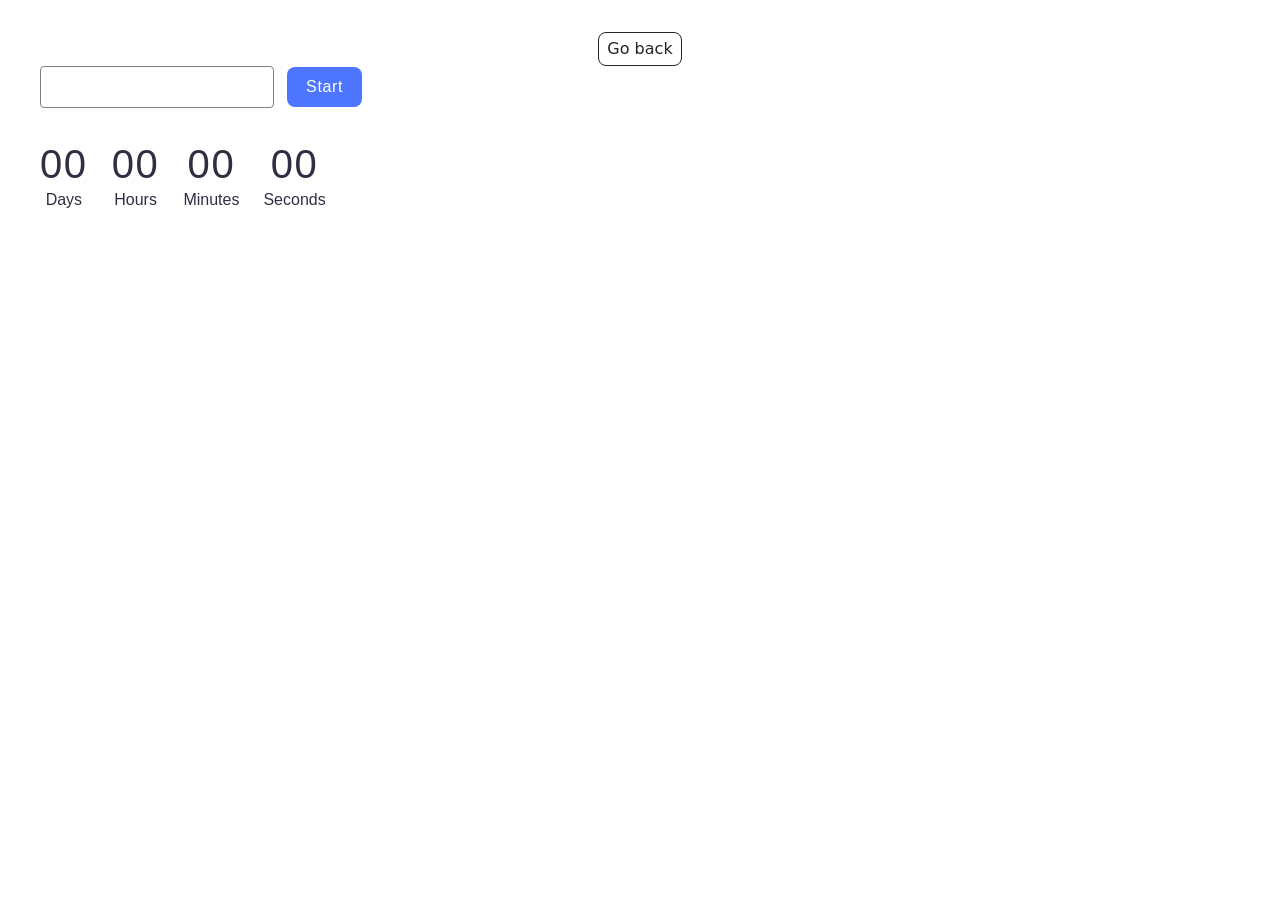
<file: src/1-timer.html>
<!doctype html>
<html lang="en">
  <head>
    <meta charset="UTF-8" />
    <meta http-equiv="X-UA-Compatible" content="IE=edge" />
    <meta name="viewport" content="width=device-width, initial-scale=1.0" />
    <title>Timer</title>
    <link rel="stylesheet" href="./css/styles.css" />
  </head>
  <body>
    <main>
      <a class="back-link" href="./index.html">Go back</a>
      <div class="container">
        <input type="text" id="datetime-picker" />
        <button type="button" data-start>Start</button>

        <div class="timer">
          <div class="field">
            <span class="value" data-days>00</span>
            <span class="label">Days</span>
          </div>
          <div class="field">
            <span class="value" data-hours>00</span>
            <span class="label">Hours</span>
          </div>
          <div class="field">
            <span class="value" data-minutes>00</span>
            <span class="label">Minutes</span>
          </div>
          <div class="field">
            <span class="value" data-seconds>00</span>
            <span class="label">Seconds</span>
          </div>
        </div>
      </div>
    </main>
    <script type="module" src="./js/1-timer.js"></script>
  </body>
</html>
</file>
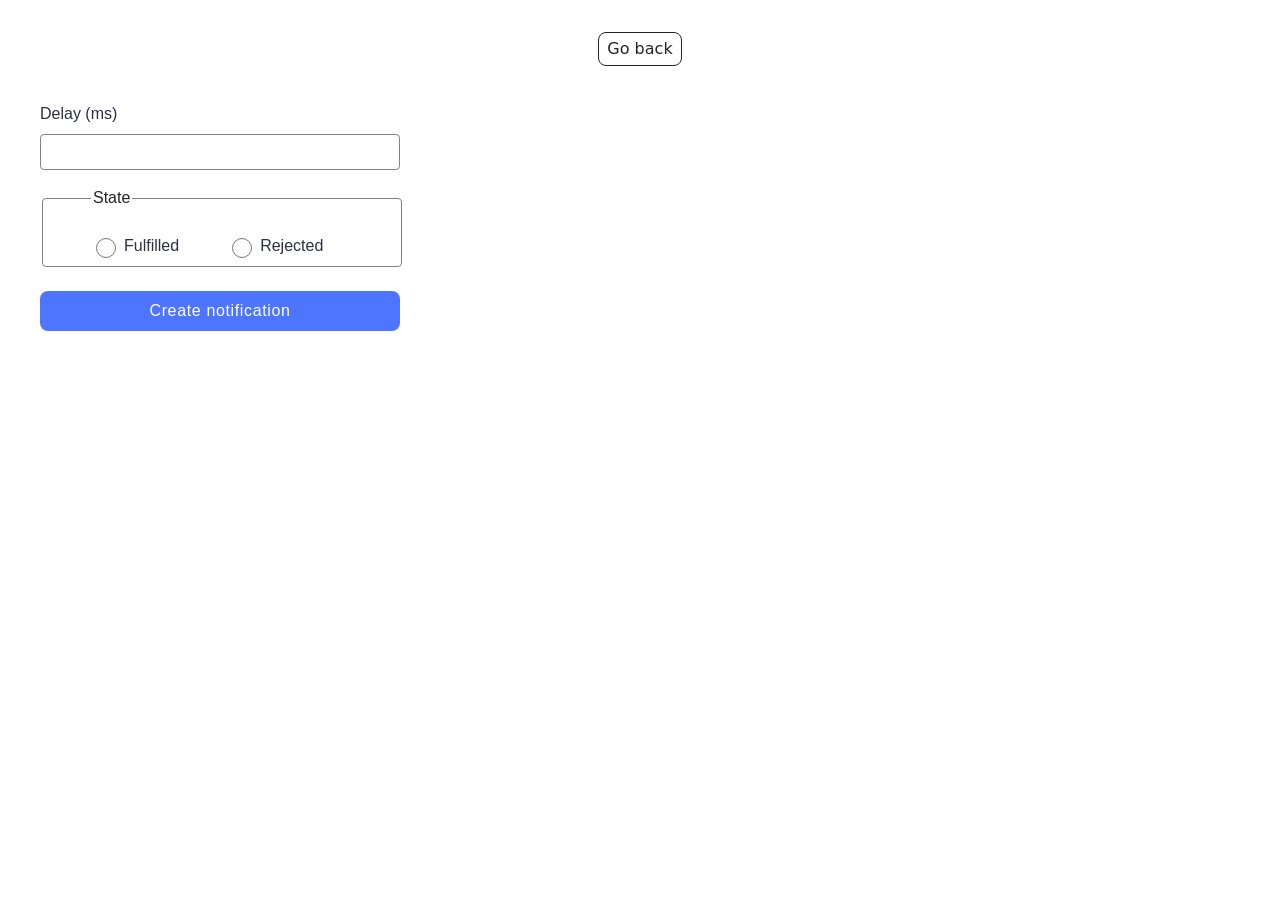
<file: src/2-snackbar.html>
<!doctype html>
<html lang="en">
  <head>
    <meta charset="UTF-8" />
    <meta http-equiv="X-UA-Compatible" content="IE=edge" />
    <meta name="viewport" content="width=device-width, initial-scale=1.0" />
    <title>Snackbar</title>
    <link rel="stylesheet" href="./css/styles.css" />
  </head>
  <body>
    <main>
      <a class="back-link" href="./index.html">Go back</a>
      <div class="container">
        <form class="form">
          <label>
            Delay (ms)
            <input type="number" name="delay" required />
          </label>

          <fieldset>
            <legend>State</legend>
            <label>
              <input type="radio" name="state" value="fulfilled" required />
              Fulfilled
            </label>
            <label>
              <input type="radio" name="state" value="rejected" required />
              Rejected
            </label>
          </fieldset>

          <button type="submit">Create notification</button>
        </form>
      </div>
    </main>
    <script type="module" src="./js/2-snackbar.js"></script>
  </body>
</html>
</file>
<file: src/css/styles.css>
/**
  |============================
  | include css partials with
  | default @import url()
  |============================
*/
/* Common styles */
@import url('./reset.css');
@import url('./base.css');
@import url('./container.css');
@import url('./animations.css');

/* Sections style */
@import url('./header.css');
@import url('./badges.css');
@import url('./back-link.css');
@import url('./timer.css');
@import url('./snackbar.css');
</file>
